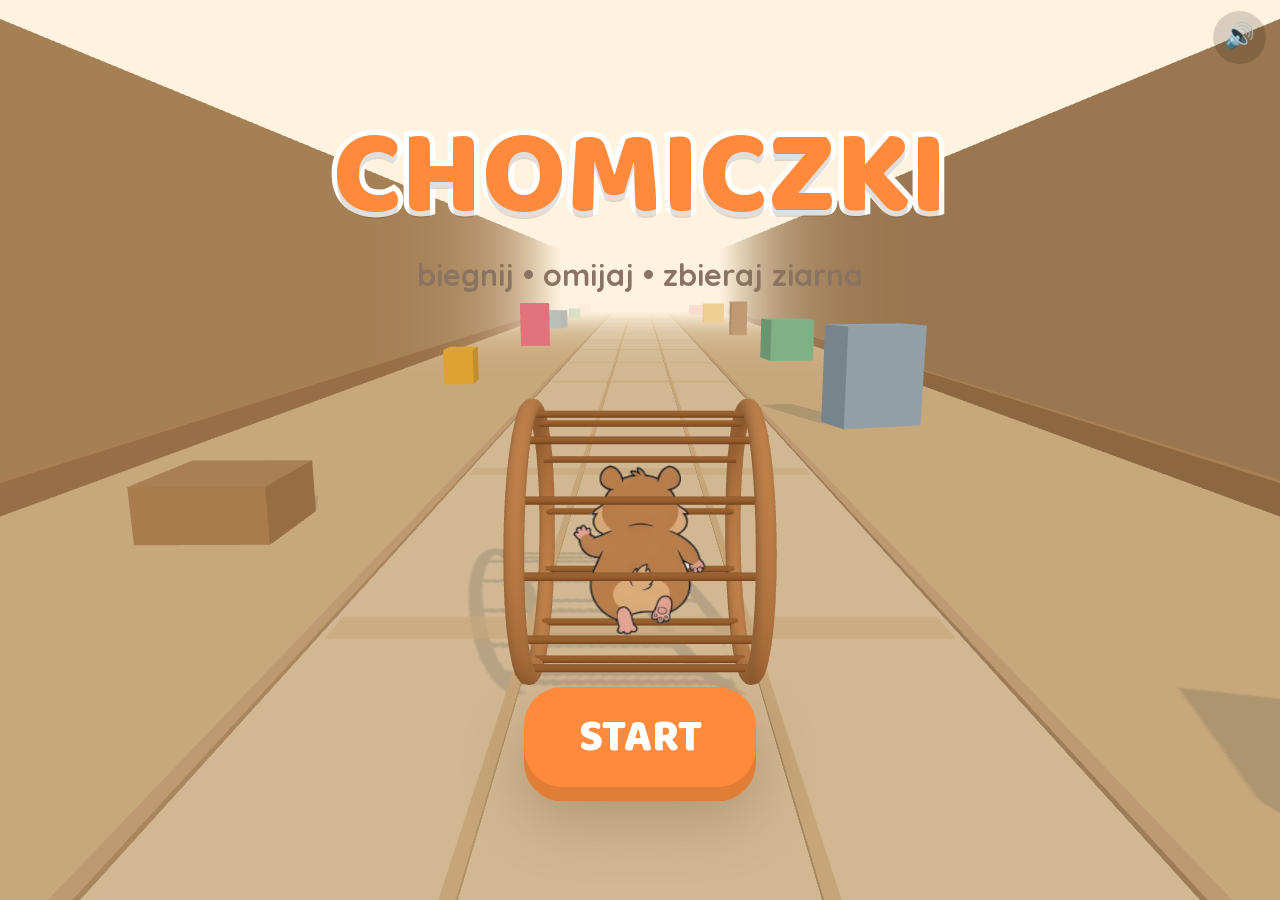
<file: game/index.html>
<!DOCTYPE html>
<html lang="pl">
<head>
<meta charset="UTF-8">
<meta name="viewport" content="width=device-width, initial-scale=1.0, maximum-scale=1.0, user-scalable=no">
<title>Chomiczki — gra</title>
<link rel="icon" href="data:,">
<link rel="stylesheet" href="style.css">
<script type="importmap">{"imports":{"three":"./vendor/three.module.min.js"}}</script>
</head>
<body>
<div id="ui">
  <section id="menu" class="screen">
    <h1 id="mtitle" class="gametitle"></h1>
    <p id="msub" class="subtitle"></p>
    <button id="start" class="bigbtn"></button>
  </section>
  <section id="hud" class="screen hidden">
    <div id="scorewrap"><span class="seeddot" aria-hidden="true"></span><span id="score">0</span></div>
    <div id="barwrap"><div id="bar"><div id="barfill"></div></div><span id="flag" aria-hidden="true">🏁</span></div>
  </section>
  <div id="finishbanner" class="hidden"></div>
  <section id="result" class="screen hidden">
    <h1 id="rtitle" class="gametitle"></h1>
    <div id="stars" aria-hidden="true"><span class="st">★</span><span class="st">★</span><span class="st">★</span></div>
    <div id="seedrow"><span class="seeddot" aria-hidden="true"></span><span id="seednum"></span></div>
    <button id="again" class="bigbtn"></button>
  </section>
  <div id="popups" aria-hidden="true"></div>
  <section id="fatal" class="screen hidden" role="alert">
    <h1 id="fatal-title" class="gametitle"></h1>
    <p id="fatal-msg" class="subtitle"></p>
  </section>
  <button id="mute" aria-pressed="false"><span id="muteico" aria-hidden="true">🔊</span></button>
</div>
<script type="module" src="main.js"></script>
</body>
</html>
</file>
<file: game/style.css>
/* Chomiczki — DOM overlay UI. Logical properties only (RTL-safe). */

@font-face {
  font-family: 'Baloo 2';
  src: url('fonts/baloo2-latinext.woff2') format('woff2');
  font-weight: 400 800; font-style: normal; font-display: swap;
  unicode-range: U+0100-02BA, U+02BD-02C5, U+02C7-02CC, U+02CE-02D7, U+02DD-02FF, U+0304, U+0308, U+0329, U+1D00-1DBF, U+1E00-1E9F, U+1EF2-1EFF, U+2020, U+20A0-20AB, U+20AD-20C0, U+2113, U+2C60-2C7F, U+A720-A7FF;
}
@font-face {
  font-family: 'Baloo 2';
  src: url('fonts/baloo2-latin.woff2') format('woff2');
  font-weight: 400 800; font-style: normal; font-display: swap;
  unicode-range: U+0000-00FF, U+0131, U+0152-0153, U+02BB-02BC, U+02C6, U+02DA, U+02DC, U+0304, U+0308, U+0329, U+2000-206F, U+20AC, U+2122, U+2191, U+2193, U+2212, U+2215, U+FEFF, U+FFFD;
}
@font-face {
  font-family: 'Quicksand';
  src: url('fonts/quicksand-latinext.woff2') format('woff2');
  font-weight: 400 700; font-style: normal; font-display: swap;
  unicode-range: U+0100-02BA, U+02BD-02C5, U+02C7-02CC, U+02CE-02D7, U+02DD-02FF, U+0304, U+0308, U+0329, U+1D00-1DBF, U+1E00-1E9F, U+1EF2-1EFF, U+2020, U+20A0-20AB, U+20AD-20C0, U+2113, U+2C60-2C7F, U+A720-A7FF;
}
@font-face {
  font-family: 'Quicksand';
  src: url('fonts/quicksand-latin.woff2') format('woff2');
  font-weight: 400 700; font-style: normal; font-display: swap;
  unicode-range: U+0000-00FF, U+0131, U+0152-0153, U+02BB-02BC, U+02C6, U+02DA, U+02DC, U+0304, U+0308, U+0329, U+2000-206F, U+20AC, U+2122, U+2191, U+2193, U+2212, U+2215, U+FEFF, U+FFFD;
}

:root {
  --cream: #fff3df;
  --ink: #5b4636;
  --orange: #ff8a3c;
  --orange-d: #e07e36;
  --gold: #ffc94d;
  --mint: #8fd9b6;
  --soft: #fff8ec;
  --star-off: #e6d6bf;
}

* { box-sizing: border-box; }

html, body {
  margin: 0;
  height: 100%;
  overflow: hidden;
  background: var(--cream);
  font-family: 'Baloo 2', 'Quicksand', system-ui, sans-serif;
  touch-action: none;
  -webkit-user-select: none;
  user-select: none;
}

canvas { position: fixed; inset: 0; display: block; z-index: 0; }

#ui { position: fixed; inset: 0; z-index: 10; pointer-events: none; }

.screen {
  position: absolute;
  inset: 0;
  display: flex;
  flex-direction: column;
  align-items: center;
  justify-content: center;
  gap: 1.2rem;
  padding: 2rem;
  text-align: center;
}

.hidden { display: none !important; }

#menu {
  justify-content: flex-start;
  padding-block-start: 13vh;
}
#menu .bigbtn {
  margin-block-start: auto;
  margin-block-end: 9vh;
}

.gametitle {
  margin: 0;
  font-weight: 800;
  font-size: clamp(3rem, 15vmin, 7.5rem);
  line-height: 1;
  color: var(--orange);
  -webkit-text-stroke: 0.09em #ffffff;
  paint-order: stroke fill;
  text-shadow: 0 0.06em 0 rgba(91, 70, 54, 0.18);
}

.subtitle {
  margin: 0;
  font-family: 'Quicksand', 'Baloo 2', system-ui, sans-serif;
  font-weight: 700;
  font-size: clamp(1.05rem, 4.2vmin, 1.9rem);
  color: #8a7461;
}

.bigbtn {
  pointer-events: auto;
  cursor: pointer;
  border: 0;
  border-radius: 2.4rem;
  padding: 0.9rem 3.4rem;
  font: inherit;
  font-weight: 800;
  font-size: clamp(1.7rem, 6.5vmin, 2.8rem);
  color: #ffffff;
  background: var(--orange);
  box-shadow: 0 0.32em 0 var(--orange-d), 0 0.7em 1.4em rgba(90, 60, 30, 0.28);
  animation: btnPulse 1.2s ease-in-out infinite;
}
.bigbtn:active { box-shadow: 0 0.1em 0 var(--orange-d); }

@keyframes btnPulse { 50% { filter: brightness(1.09); } }

/* ---------- HUD ---------- */
#hud {
  flex-direction: row;
  align-items: flex-start;
  justify-content: flex-start;
  gap: 0.8rem;
  padding-block: calc(0.7rem + env(safe-area-inset-top)) 0;
  padding-inline: 0.9rem;
}

#scorewrap {
  display: flex;
  align-items: center;
  gap: 0.55rem;
  background: rgba(0, 0, 0, 0.15);
  border-radius: 999px;
  padding-block: 0.25rem;
  padding-inline: 0.7rem 1.1rem;
}

.seeddot {
  inline-size: 1.7rem;
  block-size: 1.7rem;
  flex: none;
  border-radius: 50%;
  background: radial-gradient(circle at 35% 30%, #ffe08a, var(--gold) 58%, #c8860a);
  box-shadow: inset 0 -0.22em 0 rgba(122, 77, 15, 0.35), 0 0.08em 0.15em rgba(91, 70, 54, 0.4);
}

#score {
  font-size: 2.1rem;
  font-weight: 800;
  color: var(--soft);
  text-shadow: 0 0.09em 0 var(--ink);
  line-height: 1;
}

#barwrap { flex: 1; display: flex; align-items: center; gap: 0.55rem; min-inline-size: 0; margin-inline-end: 4.1rem; }

#bar {
  flex: 1;
  block-size: 1.05rem;
  background: rgba(255, 255, 255, 0.55);
  border-radius: 999px;
  overflow: hidden;
  box-shadow: inset 0 0 0 0.16rem rgba(91, 70, 54, 0.22);
}

#barfill {
  block-size: 100%;
  inline-size: 0%;
  background: var(--mint);
  border-radius: 999px;
}

#flag { font-size: 2rem; line-height: 1; }

#mute {
  position: absolute;
  inset-block-start: calc(0.7rem + env(safe-area-inset-top));
  inset-inline-end: 0.9rem;
  z-index: 20;
  pointer-events: auto;
  cursor: pointer;
  border: 0;
  border-radius: 999px;
  inline-size: 3.3rem;
  block-size: 3.3rem;
  padding: 0;
  font: inherit;
  font-size: 1.55rem;
  line-height: 1;
  background: rgba(0, 0, 0, 0.15);
  color: var(--soft);
  display: flex;
  align-items: center;
  justify-content: center;
  flex: none;
}
#mute:active { filter: brightness(1.2); }

/* ---------- popups ---------- */
#popups { position: fixed; inset: 0; pointer-events: none; }

.pop {
  position: absolute;
  transform: translate(-50%, -50%);
  font-weight: 800;
  font-size: clamp(2.2rem, 9vmin, 3.6rem);
  color: var(--gold);
  -webkit-text-stroke: 0.14em #ffffff;
  paint-order: stroke fill;
  animation: popfly 0.7s ease-out forwards;
  white-space: nowrap;
}
.pop.star { color: #ffd76b; }
.pop.red { color: #ff7a7a; }

@keyframes popfly {
  from { opacity: 1; transform: translate(-50%, -50%) scale(0.8); }
  to   { opacity: 0; transform: translate(-50%, -160%) scale(1.2); }
}

/* ---------- finish banner ---------- */
#finishbanner {
  position: absolute;
  inset: 0;
  display: flex;
  align-items: center;
  justify-content: center;
  font-weight: 800;
  font-size: clamp(2.6rem, 11vmin, 5.4rem);
  color: #2e8b57;
  -webkit-text-stroke: 0.1em #ffffff;
  paint-order: stroke fill;
  animation: bannerPop 0.45s ease-out;
}

@keyframes bannerPop {
  0% { scale: 0.6; opacity: 0; }
  60% { scale: 1.12; }
  100% { scale: 1; opacity: 1; }
}

/* ---------- result ---------- */
#result { background: rgba(255, 243, 223, 0.93); }

#fatal { background: var(--cream); }
#fatal .subtitle { max-inline-size: 34ch; }

#stars { display: flex; gap: 0.4em; font-size: clamp(3.4rem, 15vmin, 6.5rem); line-height: 1; }

.st { color: var(--star-off); }
.st.on { color: #ffd24d; text-shadow: 0 0.06em 0 rgba(200, 134, 10, 0.45); }

#seedrow {
  display: flex;
  align-items: center;
  gap: 0.7rem;
  font-size: clamp(2rem, 8vmin, 3.2rem);
  font-weight: 800;
  color: var(--ink);
}
#seedrow .seeddot { inline-size: 2.4rem; block-size: 2.4rem; }
</file>
